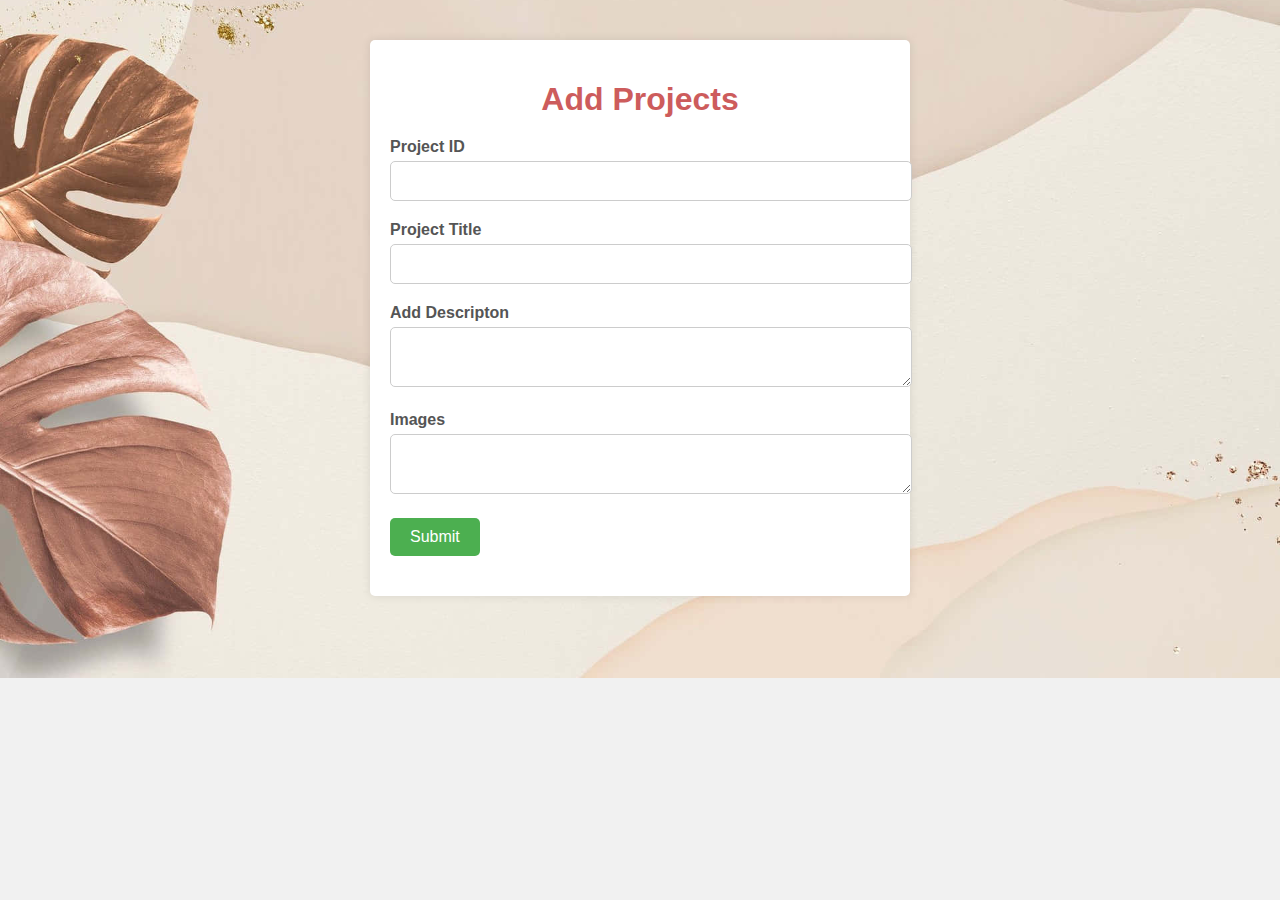
<file: form.html>
<!doctype html>
<html>
<head>
<meta charset="utf-8">
<title>Add!</title>
</head>
	<meta charset="UTF-8">
    <meta name="viewport" content="width=device-width, initial-scale=1.0">
    <title>Contact Form</title>
    <link rel="stylesheet" href="form css.css"> <!-- Add this line to link the CSS file -->

<body>
	
<html lang="en">

<body>
    <div class="container">
        <h1>Add Projects</h1>
        <form method="post" action="connect.php">
            <div class="form-group">
                <label for="name">Project ID</label>
                <input type="text" id="name" name="Project_ID" required>
            </div>

            <div class="form-group">
                <label for="message">Project Title</label>
                <input type="text" id="message" name="Project_Title" required>
            </div>

            <div class="form-group">
                <label for="message">Add Descripton</label>
                <textarea id="message" name="Add_Descripton" required></textarea>
            </div>
			<div class="form-group">
                <label for="message">Images</label>
                <textarea id="message" name="Images" required></textarea>
            </div>

            <div class="form-group">
                <input type="submit" value="Submit">
            </div>
        </form>
    </div>
</body>
</html>


</body>
</html>
</file>
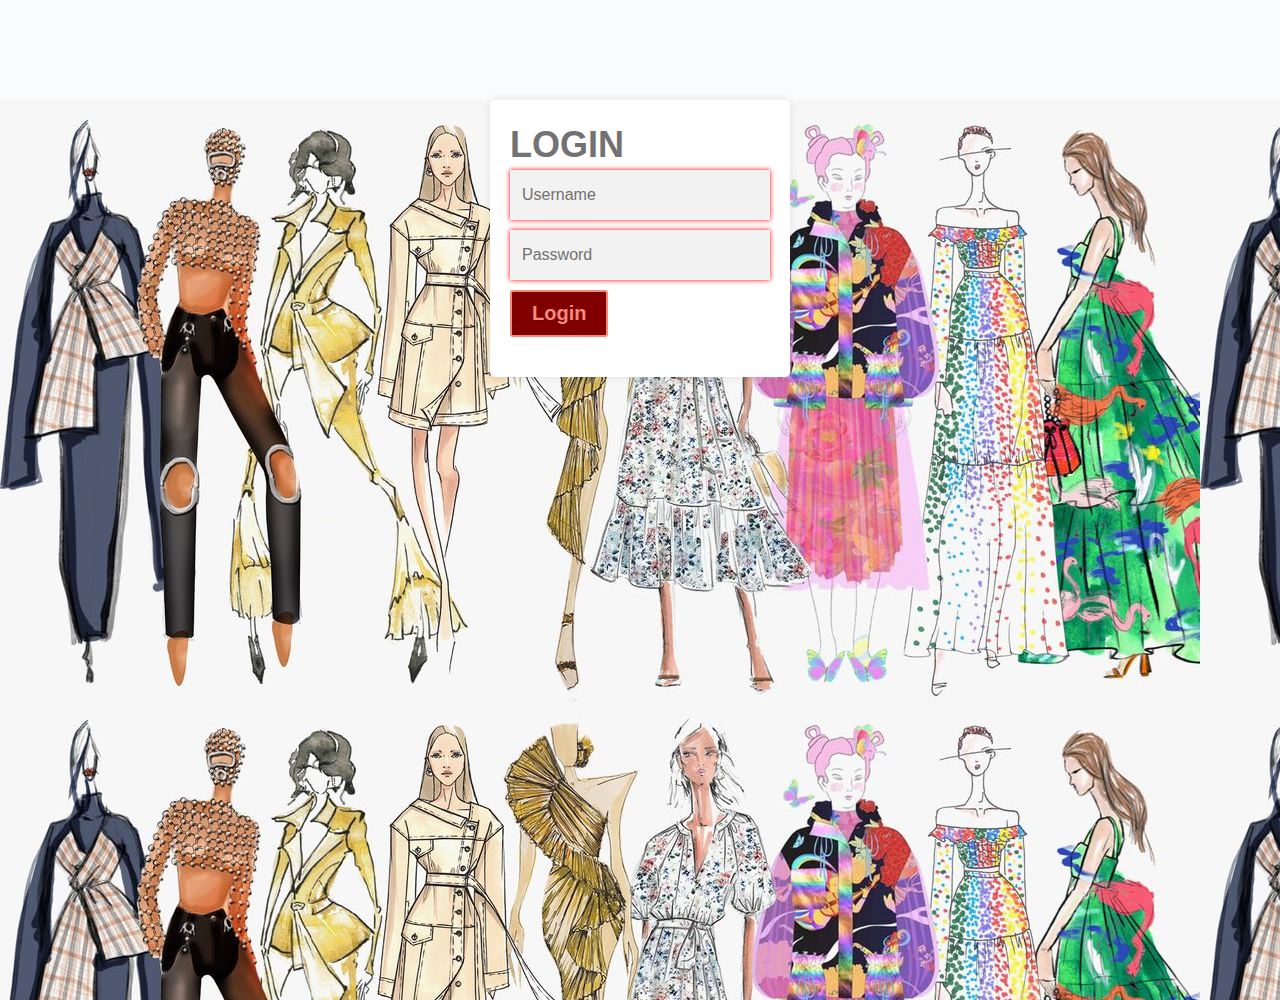
<file: Login form.html>
<!DOCTYPE html>
<html>
<head>
    <title>User Login</title>
    <link rel="stylesheet" type="text/css" href="style.css">
</head>
	<link rel="stylesheet" href="login css.css"> <!-- Add this line to link the CSS file -->
<body>
    <div class="login-container">
        <h2>Login</h2>
        <form action="login.php" method="POST">
            <input type="text" name="username" placeholder="Username" required>
            <input type="password" name="password" placeholder="Password" required>
            <button type="submit">Login</button>
        </form>
    </div>
</body>
</html>
</file>
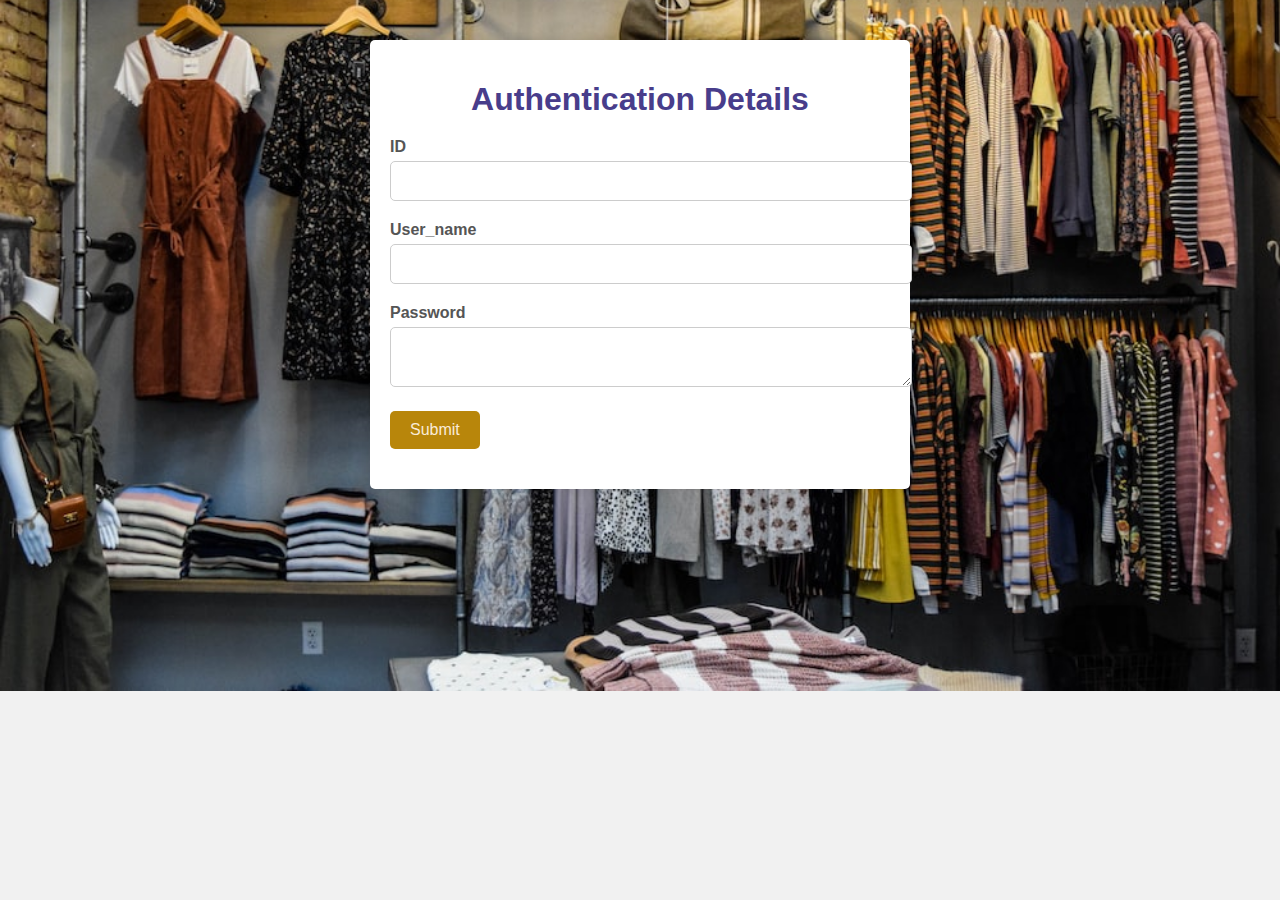
<file: User authentication form.html>
<!doctype html>
<html>
<head>
<meta charset="utf-8">
<title>User Authentication Form</title>
</head>
	
    <link rel="stylesheet" href="user authen css.css"> <!-- Add this line to link the CSS file -->

<body>
	
<html lang="en">

<body>
    <div class="container">
        <h1>Authentication Details</h1>
        <form method="post" action="user authen.php">
            <div class="form-group">
                <label for="name">ID</label>
                <input type="text" id="name" name="ID" required>
            </div>

            <div class="form-group">
                <label for="message">User_name</label>
                <input type="text" id="message" name="User_name" required>
            </div>

            <div class="form-group">
                <label for="message">Password</label>
                <textarea id="message" name="Password" required></textarea>
            </div>
			

            <div class="form-group">
                <input type="submit" value="Submit">
            </div>
        </form>
    </div>
</body>
</html>


</body>
</html>
</file>
<file: form css.css>
@charset "utf-8";
/* CSS Document */
body {
    font-family: Arial, sans-serif;
    background-color: #f1f1f1;
    margin: 0;
    padding: 0;
}
body {
    font-family: Arial, sans-serif;
    background-image: url("neutral-aesthetic-background-a81cybc6jaqmtctv.jpg"); 
    background-size: cover;
    background-repeat: no-repeat;
    background-position: center;
    margin: 0;
    padding: 0;
}

.container {
    max-width: 500px;
    margin: 40px auto;
    background-color: #fff;
    border-radius: 5px;
    padding: 20px;
    box-shadow: 0 0 10px rgba(0, 0, 0, 0.1);
}

h1 {
    text-align: center;
    color: indianred;
    margin-bottom: 20px;
}

.form-group {
    margin-bottom: 20px;
}

label {
    display: block;
    font-weight: bold;
    color: #555;
    margin-bottom: 5px;
}

input[type="text"],
input[type="email"],
textarea {
    width: 100%;
    padding: 10px;
    font-size: 16px;
    border: 1px solid #ccc;
    border-radius: 5px;
}

textarea {
    resize: vertical;
}

input[type="submit"] {
    background-color: #4CAF50;
    color: #fff;
    border: none;
    padding: 10px 20px;
    font-size: 16px;
    border-radius: 5px;
    cursor: pointer;
    transition: background-color 0.2s;
}

input[type="submit"]:hover {
    background-color: green;
}

@media screen and (max-width: 600px) {
    .container {
        max-width: 90%;
    }
}
</file>
<file: style.css>
@charset "UTF-8";
/*!

	
==========================================================================
*/
/* ==========================================================================
	Table of Contents
==========================================================================

	0. Resets
		0.1. Plugins
			0.1.1 Flexslider
		0.2 Tables
		0.3 Code etc.
		0.4 Forms
		0.5 Defaults
		0.6 Comments

	1.  Global Styles
	2.  Sharing & Pagination
	3.  Single, Home & Archive
	4.  Search / Archive / Author
	5.  404
	6.  Archive Layout
	7.  Contact
	8.  Back to top
	9.  Default Page
	10. Related
	11. Header & Footer Widget Areas
	12. Colors
	13. Shortcodes
	14. Media Queries

*/
/* ==========================================================================
    0 Resets & Box Sizing
  ========================================================================== */
html, body, div, span, object, iframe, h1, h2, h3, h4, h5, h6, p, blockquote, pre, abbr, address, cite, code, del, dfn, em, img, ins, kbd, q, samp, small, strong, sub, sup, var, b, i, dl, dt, dd, ol, ul, li, fieldset, form, label, legend, table, caption, tbody, tfoot, thead, tr, th, td, article, aside, canvas, details, figcaption, figure, footer, header, hgroup, menu, nav, section, summary, time, mark, audio, video {
  border: 0;
  font-size: 100%;
  font: inherit;
  vertical-align: baseline;
  margin: 0;
  padding: 0;
}

article, aside, details, figcaption, figure, footer, header, hgroup, menu, nav, section {
  display: block;
}

blockquote, q {
  quotes: none;
}

blockquote:before, blockquote:after, q:before, q:after {
  content: none;
}

ins {
  background-color: #ff9;
  color: #333;
  text-decoration: none;
}

mark {
  background-color: #ff9;
  color: #333;
  font-style: italic;
  font-weight: 700;
}

del {
  text-decoration: line-through;
}

abbr[title], dfn[title] {
  border-bottom: 1px dotted;
  cursor: help;
}

table {
  border-collapse: collapse;
  border-spacing: 0;
}

hr {
  display: block;
  height: 1px;
  border: 0;
  border-top: 1px solid #ccc;
  margin: 1em 0;
  padding: 0;
}

input, select {
  vertical-align: middle;
}

body {
  font: 13px/1.231 sans-serif;
}

select, input, textarea, button {
  font: 99% sans-serif;
}

pre, code, kbd, samp {
  font-family: monospace, sans-serif;
}

html {
  overflow-y: scroll;
}

a:hover, a:active {
  outline: none;
}

ul, ol {
  margin-left: 2em;
}

ol {
  list-style-type: decimal;
}

nav ul, nav li {
  list-style: none;
  list-style-image: none;
  margin: 0;
}

small {
  font-size: 85%;
}

strong, th {
  font-weight: 700;
}

td {
  vertical-align: top;
}

sub, sup {
  font-size: 75%;
  line-height: 0;
  position: relative;
}

sup {
  top: -.5em;
}

sub {
  bottom: -.25em;
}

pre {
  white-space: pre-wrap;
  word-wrap: break-word;
  padding: 1em;
}

textarea {
  overflow: auto;
}

.ie6 legend, .ie7 legend {
  margin-left: -7px;
}

input[type="checkbox"] {
  vertical-align: bottom;
}

.ie7 input[type="checkbox"] {
  vertical-align: baseline;
}

label, input[type="button"], input[type="submit"], input[type="image"], button {
  cursor: pointer;
}

button, input, select, textarea {
  margin: 0;
}

input:invalid, textarea:invalid {
  border-radius: 1px;
  -moz-box-shadow: 0 0 5px red;
  -webkit-box-shadow: 0 0 5px red;
  box-shadow: 0 0 5px red;
}

.no-boxshadow input:invalid, .no-boxshadow textarea:invalid {
  background-color: #f0dddd;
}

button {
  width: auto;
  overflow: visible;
}

.ie7 img {
  -ms-interpolation-mode: bicubic;
}

input[type="radio"], .ie6 input {
  vertical-align: text-bottom;
}

em, i {
  font-style: oblique;
}

img {
  max-width: 100%;
  height: auto;
}

* {
  -webkit-font-smoothing: aliased;
  -webkit-box-sizing: border-box;
  -moz-box-sizing: border-box;
  box-sizing: border-box;
}

/* ==========================================================================
		0.1 Plugins
	========================================================================== */
/* ==========================================================================
0.1.1 Flexslider
========================================================================== */
/*
* jQuery FlexSlider v2.2.0
* http://www.woothemes.com/flexslider/
*
* Copyright 2012 WooThemes
* Free to use under the GPLv2 license.
* http://www.gnu.org/licenses/gpl-2.0.html
*
* Contributing author: Tyler Smith (@mbmufffin)
*/
/* Browser Resets
*********************************/
.flex-container a:active,
.flexslider a:active,
.flex-container a:focus,
.flexslider a:focus {
  outline: none;
}

.slides,
.flex-control-nav,
.flex-direction-nav {
  margin: 0;
  padding: 0;
  list-style: none;
}

/* FlexSlider Necessary Styles
*********************************/
.flexslider {
  margin: 0;
  padding: 0;
}

.flexslider .slides > li {
  display: none;
  -webkit-backface-visibility: hidden;
}

/* Hide the slides before the JS is loaded. Avoids image jumping */
.flexslider .slides img {
  width: 100%;
  display: block;
}

.flex-pauseplay span {
  text-transform: capitalize;
}

/* Clearfix for the .slides element */
.slides:after {
  content: "\0020";
  display: block;
  clear: both;
  visibility: hidden;
  line-height: 0;
  height: 0;
}

html[xmlns] .slides {
  display: block;
}

* html .slides {
  height: 1%;
}

/* No JavaScript Fallback */
/* If you are not using another script, such as Modernizr, make sure you
* include js that eliminates this class on page load */
.no-js .slides > li:first-child {
  display: block;
}

/* FlexSlider MeanThemes Theme
*********************************/
.flexslider {
  margin: 0;
  position: relative;
  zoom: 1;
}

.flexslider > ul.slides, .flexslider ul.slides > li {
  padding: 0;
  margin: 0;
}

.flex-viewport {
  max-height: 2000px;
  -webkit-transition: all 1s ease;
  -moz-transition: all 1s ease;
  -o-transition: all 1s ease;
  transition: all 1s ease;
}

.loading .flex-viewport {
  max-height: 300px;
}

.flexslider .slides {
  zoom: 1;
}

.carousel li {
  margin-right: 5px;
}

/* Direction Nav */
.flex-direction-nav {
  *height: 0;
}

.flex-direction-nav a {
  text-decoration: none;
  display: block;
  width: 40px;
  height: 40px;
  margin: -20px 0 0;
  position: absolute;
  top: 50%;
  z-index: 10;
  overflow: hidden;
  opacity: 0;
  cursor: pointer;
  color: rgba(255, 255, 255, 0.8);
  -webkit-transition: all .3s ease;
  -moz-transition: all .3s ease;
  transition: all .3s ease;
}

.flex-direction-nav .flex-prev {
  left: 0;
}

.flex-direction-nav .flex-next {
  right: 0;
  text-align: right;
}

.flexslider:hover .flex-prev {
  opacity: 0.7;
  left: 20px;
}

.flexslider:hover .flex-next {
  opacity: 0.7;
  right: 20px;
}

.flexslider:hover .flex-next:hover, .flexslider:hover .flex-prev:hover {
  opacity: 1;
}

.flex-direction-nav .flex-disabled {
  opacity: 0 !important;
  filter: alpha(opacity=0);
  cursor: default;
}

.flex-direction-nav a:before {
  font-family: "FontAwesome";
  font-size: 40px;
  display: inline-block;
  content: '\f104';
}

.flex-direction-nav a.flex-next:before {
  content: '\f105';
}

/* Control Nav */
.flex-control-nav {
  position: absolute;
  right: 20px;
  bottom: 1em;
  z-index: 3;
}
.flex-control-nav li {
  display: inline-block;
}
.flex-control-nav li a {
  display: inline-block;
  width: 10px;
  height: 10px;
  margin: 0 4px;
  text-indent: -999em;
  border: 2px solid #fff;
  border-radius: 6px;
  cursor: pointer;
  opacity: .4;
  -webkit-transition: background .5s, opacity .5s;
  -moz-transition: background .5s, opacity .5s;
  transition: background .5s, opacity .5s;
}
.flex-control-nav li a:hover {
  opacity: 0.7;
}
.flex-control-nav li a.flex-active {
  background: #fff;
  background: rgba(255, 255, 255, 0.8);
  opacity: 1;
}

.flex-control-thumbs {
  margin: 5px 0 0;
  position: static;
  overflow: hidden;
}

.flex-control-thumbs li {
  width: 25%;
  float: left;
  margin: 0;
}

.flex-control-thumbs img {
  width: 100%;
  display: block;
  opacity: .7;
  cursor: pointer;
}

.flex-control-thumbs img:hover {
  opacity: 1;
}

.flex-control-thumbs .flex-active {
  opacity: 1;
  cursor: default;
}

@media screen and (max-width: 860px) {
  .flex-direction-nav .flex-prev {
    opacity: 1;
    left: 10px;
  }

  .flex-direction-nav .flex-next {
    opacity: 1;
    right: 10px;
  }
}
/* ==========================================================================
  Zilla Likes
  ========================================================================== */
article .zilla-likes {
  padding-top: 40px;
  padding-bottom: 20px;
  padding-left: 0;
  text-decoration: none;
  width: 100%;
  text-align: center;
  background: none;
  font-family: 'Helvetica', Arial, sans-serif;
  font-size: 20px;
}
article .zilla-likes .zilla-likes-count:before {
  content: '';
  width: 60px;
  height: 60px;
  display: block;
  background: url(assets/img/zillalikes-on.svg) center center no-repeat;
  background: url(assets/img/zillalikes-off.svg) center center no-repeat;
  margin: 0 auto -43px auto;
}
article .zilla-likes:hover, article .zilla-likes.active {
  background: none;
  padding-left: 0 !important;
}
article .zilla-likes:hover .zilla-likes-count:before, article .zilla-likes.active .zilla-likes-count:before {
  background: url(assets/img/zillalikes-on.svg) center center no-repeat;
}
article .zilla-likes:hover .zilla-likes-count:before {
  -webkit-animation: pulsate 1s ease-in-out;
  -webkit-animation-iteration-count: infinite;
}

@-webkit-keyframes pulsate {
  0% {
    -webkit-transform: scale(1, 1);
  }
  25% {
    -webkit-transform: scale(0.9, 0.9);
  }
  50% {
    -webkit-transform: scale(1, 1);
  }
  75% {
    -webkit-transform: scale(1.1, 1.1);
  }
  100% {
    -webkit-transform: scale(1, 1);
  }
}
.isotope-item {
  z-index: 2;
}

.isotope-hidden.isotope-item {
  pointer-events: none;
  z-index: 1;
}

.isotope, .isotope .isotope-item {
  -webkit-transition-duration: 0.8s;
  -moz-transition-duration: 0.8s;
  -ms-transition-duration: 0.8s;
  -o-transition-duration: 0.8s;
  transition-duration: 0.8s;
}

.isotope {
  -webkit-transition-property: height, width;
  -moz-transition-property: height, width;
  -ms-transition-property: height, width;
  -o-transition-property: height, width;
  transition-property: height, width;
}

.isotope .isotope-item {
  -webkit-transition-property: -webkit-transform, opacity;
  -moz-transition-property: -moz-transform, opacity;
  -ms-transition-property: -ms-transform, opacity;
  -o-transition-property: top, left, opacity;
  transition-property: transform, opacity;
}

/* ==========================================================================
		0.2 Tables
	========================================================================== */
table {
  max-width: 100%;
}

table, table td, table th {
  border: 1px solid #ccc;
  border-collapse: collapse;
}

table td, table th {
  padding: 10px;
}

table th {
  background: #f3f3f3;
  font-weight: 700;
}

table tr:nth-child(odd) td {
  background: #f9f9f9;
}

/* ==========================================================================
			0.3 Code etc.
	========================================================================== */
dl {
  margin: 1.6em 0;
}

dl dt {
  float: left;
  width: 180px;
  overflow: hidden;
  clear: left;
  text-align: right;
  text-overflow: ellipsis;
  white-space: nowrap;
  font-weight: bold;
  margin-bottom: 1em;
}

dl dd {
  margin-left: 200px;
  margin-bottom: 1em;
}

.gallery dl {
  margin: auto;
}
.gallery dl dt {
  float: none;
  width: auto;
  overflow: auto;
  clear: none;
  text-align: inherit;
  text-overflow: none;
  white-space: inherit;
  font-weight: inherit;
  margin-bottom: auto;
}
.gallery dl dd {
  margin-left: auto;
  margin-bottom: auto;
}

mark {
  background-color: #ffc336;
}

code, tt {
  padding: 0 4px;
  font-family: "Courier New", monospace, sans-serif;
  border: 1px solid #E3EDF3;
  background: #F7FAFB;
  border-radius: 2px;
  display: inline-block;
}

pre {
  margin: 0 0 20px 0;
  border: 1px solid #E3EDF3;
  width: 96%;
  padding: 20px;
  font-family: "Courier New", monospace, sans-serif;
  white-space: pre;
  overflow: auto;
  background: #F7FAFB;
  border-radius: 3px;
}

h2 + pre {
  margin-top: 20px;
}

pre code, tt {
  font-size: inherit;
  white-space: -moz-pre-wrap;
  white-space: pre-wrap;
  background: transparent;
  border: none;
  padding: 0;
}

kbd {
  display: inline-block;
  margin-bottom: 0.4em;
  padding: 1px 8px;
  border: #ccc 1px solid;
  color: #666;
  text-shadow: #fff 0 1px 0;
  font-size: 0.9em;
  font-weight: bold;
  background: #f4f4f4;
  border-radius: 4px;
  box-shadow: 0 1px 0 rgba(0, 0, 0, 0.2), 0 1px 0 0 #fff inset;
}

/* ==========================================================================
		0.Forms
	========================================================================== */
::-webkit-input-placeholder {
  color: #737171;
}

:-moz-placeholder {
  /* Firefox 18- */
  color: #737171;
}

::-moz-placeholder {
  /* Firefox 19+ */
  color: #737171;
}

:-ms-input-placeholder {
  color: #737171;
}

input[type="text"], input[type="url"], input[type="email"],
input[type="tel"], input[type="password"], textarea {
  background-color: rgba(0, 0, 0, 0.05);
  border: none;
  border-radius: 0;
  -webkit-appearance: none;
  outline: none;
  width: auto;
  padding: 1em 0.75em;
  font-size: 19px;
  font-size: 1.9rem;
  font-weight: 400;
  font-family: Helvetica, Arial, sans-serif;
  width: 100%;
  color: #737171;
  -o-transition: all 0.25s ease-in-out;
  -webkit-transition: all 0.25s ease-in-out;
  -moz-transition: all 0.25s ease-in-out;
  transition: all 0.25s ease-in-out;
}

input[type="submit"], button {
  -webkit-appearance: none;
  background-color: transparent;
  font-size: 20px;
  font-size: 2rem;
}

input[type="text"]:hover, input[type="url"]:hover, input[type="email"]:hover,
input[type="tel"]:hover, input[type="password"]:hover, textarea:hover {
  color: #737171;
  background-color: rgba(0, 0, 0, 0.09);
}

input[type="text"]:focus, input[type="url"]:focus, input[type="email"]:focus,
input[type="tel"]:focus, input[type="password"]:focus, textarea:focus {
  color: #737171;
  box-shadow: none;
  background-color: rgba(0, 0, 0, 0.11);
}

select {
  width: 100%;
}

input.searchsubmit,
input[type="submit"].searchsubmit {
  display: none;
}

/* ==========================================================================
    0.5 Defaults
  ========================================================================== */
.alignnone {
  margin: 5px 0 20px;
}

a img.alignnone {
  margin: 5px 20px 20px 0;
}

a img.aligncenter {
  display: block;
  margin-left: auto;
  margin-right: auto;
}

.aligncenter,
div.aligncenter,
.aligncenter {
  display: block;
  margin: 5px auto;
  clear: both;
}

.alignright,
a img.alignright {
  float: right;
  margin: 5px 0 20px 20px;
}

.alignleft,
a img.alignleft {
  float: left;
  margin: 5px 20px 20px 0;
}

.sticky {
  font-style: normal;
}

.gallery-caption {
  font-style: normal;
  font-size: 80%;
}

.bypostauthor .avatar {
  border-color: #ccc;
}

.post-image:hover, .flexslider:hover {
  position: relative;
}

/* Text meant only for screen readers. */
.screen-reader-text {
  border: 0;
  clip: rect(1px, 1px, 1px, 1px);
  clip-path: inset(50%);
  height: 1px;
  margin: -1px;
  overflow: hidden;
  padding: 0;
  position: absolute !important;
  width: 1px;
  word-wrap: normal !important;
  /* Many screen reader and browser combinations announce broken words as they would appear visually. */
}

.screen-reader-text:focus {
  background-color: #eee;
  clip: auto !important;
  clip-path: none;
  color: #444;
  display: block;
  font-size: 1em;
  height: auto;
  left: 5px;
  line-height: normal;
  padding: 15px 23px 14px;
  text-decoration: none;
  top: 5px;
  width: auto;
  z-index: 100000;
  /* Above WP toolbar. */
}

/* ==========================================================================
	0.6 Comments
==========================================================================
*/
h3#respond-title {
  margin-bottom: 0.35em;
}

.author-avatar img {
  width: 50px;
  height: 50px;
  -webkit-box-sizing: content-box;
  -moz-box-sizing: content-box;
  box-sizing: content-box;
  border-radius: 100px;
}

.author-avatar.avatar-small img {
  width: 25px;
  height: 25px;
}

.comments-wrapper {
  position: relative;
  z-index: 1;
  padding-top: 0;
  margin-top: 2em;
}

p.form-submit {
  margin-bottom: 0;
}

#comments {
  display: inline-block;
  width: 100%;
}
#comments h5#respond {
  margin-top: 30px;
}
#comments h5#respond span {
  color: #f08c79;
}
#comments .url, #comments .comment-date {
  text-decoration: none;
  margin-top: -0.75em;
  display: block;
}
#comments .url {
  font-size: 120%;
}
#comments .comment-date {
  margin-top: 0;
  margin-bottom: -1em;
  font-size: 80%;
}
#comments .commentlist, #comments .commentlist ul {
  list-style-type: none;
  padding: 0;
  margin: 0;
}
#comments .commentlist {
  padding-top: 0;
  padding-bottom: 1em;
  margin-bottom: 2em;
  border-bottom: 1px solid rgba(0, 0, 0, 0.05);
}
#comments .commentlist li {
  display: table;
  width: 100%;
  margin-top: 20px;
}
#comments .commentlist li .comment-date {
  border: none;
  padding: 8px 0 4px 0;
  display: block;
}
#comments .commentlist li .comment-reply-link {
  display: inline-block;
  margin-top: 0;
  font-size: 70%;
  padding: 0.35em 1.25em;
}
#comments .commentlist li .author-avatar, #comments .commentlist li .comment-body {
  display: table-cell;
  vertical-align: top;
}
#comments .commentlist li .author-avatar {
  width: 60px;
}
#comments .commentlist ul {
  padding: 20px 0 0 40px;
  position: relative;
  display: block;
}
#comments .commentlist ul li {
  padding: 20px 0;
  margin: 0 0 20px 0;
  border-top: 3px solid rgba(0, 0, 0, 0.05);
  display: table;
}
#comments .commentlist ul li .author-avatar, #comments .commentlist ul li .comment-body {
  display: table-cell;
}
#comments .commentlist ul li:first-child {
  border-top: none;
}
#comments .commentlist .commentlist li:first-child li,
#comments .commentlist .commentlist ul li {
  border-top: 1px solid rgba(0, 0, 0, 0.05);
}
#comments label, #comments label + .required {
  position: absolute;
  left: -9999em;
}

input#author, input#email, input#url {
  max-width: 500px;
}

textarea#comment {
  height: 250px;
}

button:hover, input[type="submit"]:hover {
  opacity: 0.8;
}

/* ==========================================================================
	1. Global
	========================================================================== */
html {
  -webkit-text-size-adjust: none;
  -webkit-font-smoothing: antialiased;
  text-rendering: optimizeLegibility;
  font-size: 62.5%;
  height: 100%;
}

body {
  margin: 0;
  padding: 0;
  height: 100%;
  color: #737171;
}

.widget input.searchsubmit {
  display: none;
}

a, .basic-item a h2, a h1, a h2 {
  text-decoration: none;
  -o-transition: all 0.25s ease-in-out;
  -webkit-transition: all 0.25s ease-in-out;
  -moz-transition: all 0.25s ease-in-out;
  transition: all 0.25s ease-in-out;
}

/* GPU Enhanced */
body.overlay-active header.header, body.overlay-active .wrap,
.pagination li a:before, .share-overlay, .post-image a, .post-image a:hover {
  -webkit-transform: translatez(0);
  -moz-transform: translatez(0);
  -ms-transform: translatez(0);
  -o-transform: translatez(0);
  transform: translatez(0);
}

.side {
  -webkit-transform: translate3d(0, 0, 0);
}

.blur-enabled #topsearch {
  background: rgba(255, 255, 255, 0.85);
}

.sidebar-off .wrap.full-wrap, .sidebar-off.sidebar-switch .wrap.full-wrap {
  max-width: 916px;
  padding: 0;
}
.sidebar-off .wrap.full-wrap .main-wrap, .sidebar-off.sidebar-switch .wrap.full-wrap .main-wrap {
  width: 100%;
  float: none;
}

#topsearch {
  display: none;
  -webkit-overflow-scrolling: touch;
  position: fixed;
  top: 0;
  left: 0;
  width: 100%;
  height: 100%;
  overflow: auto;
  background-color: #fff;
  background: rgba(255, 255, 255, 0.85);
  z-index: 99;
  padding: 1em;
  margin: 0;
  text-align: center;
  color: #737171;
}
#topsearch .table {
  display: table;
  width: 100%;
  height: 100%;
}
#topsearch .table .table-cell {
  width: 100%;
  display: table-cell;
  vertical-align: middle;
}
#topsearch .search-trigger {
  position: absolute;
  top: 20px;
  right: 20px;
  color: #737171;
  font-size: 20px;
  font-size: 2rem;
  padding: 10px;
}
#topsearch input.s {
  background-color: transparent;
  font-size: 30px;
  font-size: 3rem;
  border-bottom: 1px solid #f08c79;
  max-width: 800px;
}
#topsearch input.s::-webkit-input-placeholder {
  color: #737171;
}
#topsearch input.s:-moz-placeholder {
  color: #737171;
}
#topsearch input.s::-moz-placeholder {
  color: #737171;
}
#topsearch input.s:-ms-input-placeholder {
  color: #737171;
}

header.header {
  position: relative;
  display: block;
  width: 100%;
  box-shadow: 0 0 5px 0 rgba(0, 0, 0, 0.07);
  z-index: 6;
}
header.header i.fa {
  font-size: 17px;
  font-size: 1.7rem;
  display: inline-block;
  vertical-align: middle;
}
header.header:before {
  content: '';
  position: absolute;
  top: 0;
  left: 0;
  width: 100%;
  height: 100%;
}
header.header .header-wrap {
  position: relative;
  display: table;
  width: 100%;
  max-width: 1330px;
  padding: 1em;
  margin: 0 auto;
}
header.header a.search-trigger, header.header a.menu-trigger {
  display: table-cell;
  vertical-align: middle;
  width: 20px;
  padding: 5px 7px;
}
header.header a.search-trigger, header.header a.menu-trigger, header.header .logo {
  position: relative;
  z-index: 5;
}
header.header nav {
  text-align: right;
  position: absolute;
  left: -9999em;
  opacity: 0;
  -o-transition: opacity 0.25s ease-in-out;
  -webkit-transition: opacity 0.25s ease-in-out;
  -moz-transition: opacity 0.25s ease-in-out;
  transition: opacity 0.25s ease-in-out;
}
header.header nav ul li {
  display: inline;
  margin-left: 1em;
  position: relative;
}
header.header nav ul li ul {
  display: none;
}
header.header nav ul li:first-child {
  margin-left: 0;
}
header.header .logo, header.header .nav-trigger {
  display: table-cell;
  vertical-align: middle;
}
header.header .logo {
  width: 200px;
}
header.header .site-tagline {
  margin-top: 0.35em;
}

.js .blur-enabled.menu-active header.header nav#nav {
  background-color: rgba(255, 255, 255, 0.85);
}

body.menu-active .wrap, body.menu-active .hero, body.menu-active .home-sticky {
  -webkit-filter: blur(10px);
}
body.menu-active header.header {
  position: fixed;
  top: 0;
  left: 0;
  width: 100%;
  z-index: 5;
}
body.menu-active header.header nav#nav {
  -webkit-overflow-scrolling: touch;
  position: fixed;
  top: 0;
  left: 0;
  width: 100%;
  height: 100%;
  overflow: auto;
  background-color: #fff;
  background-color: rgba(255, 255, 255, 0.95);
  z-index: 5;
  padding: 3em 1em;
  margin: 0;
  text-align: center;
  color: #737171;
  display: block;
  opacity: 1;
  -o-transition: opacity 0.25s ease-in-out;
  -webkit-transition: opacity 0.25s ease-in-out;
  -moz-transition: opacity 0.25s ease-in-out;
  transition: opacity 0.25s ease-in-out;
  font-size: 190%;
}
body.menu-active header.header nav#nav ul li.menu-inline, body.menu-active header.header nav#nav ul li.menu-inline:hover, body.menu-active header.header nav#nav ul li ul li, body.menu-active header.header nav#nav ul li ul li:hover {
  display: inline-block;
}
body.menu-active header.header nav#nav ul li ul {
  padding-bottom: 1em;
}
body.menu-active header.header nav#nav ul li, body.menu-active header.header nav#nav ul li:hover {
  display: block;
  margin: 0;
}
body.menu-active header.header nav#nav ul li a, body.menu-active header.header nav#nav ul li:hover a {
  display: block;
  padding: 0.25em 1em;
}
body.menu-active header.header nav#nav ul ul {
  display: block;
  font-size: 80%;
  background-color: transparent;
}
body.menu-active header.header nav#nav ul ul li a:before {
  content: ' - ';
}
body.menu-active header.header nav#nav .table {
  display: table;
  width: 100%;
  height: 100%;
}
body.menu-active header.header nav#nav .table .table-cell {
  width: 100%;
  display: table-cell;
  vertical-align: middle;
}

body.sticky-menu .hero {
  padding-top: 4em;
}
body.sticky-menu.hero-off .home-sticky {
  margin-top: 4em;
}
body.sticky-menu header.header {
  position: fixed;
  top: 0;
  left: 0;
  width: 100%;
}
body.sticky-menu header.header:before {
  opacity: 0.8;
}
body.sticky-menu a.menu-trigger, body.sticky-menu a.search-trigger {
  z-index: 5;
}
body.sticky-menu .site-title {
  z-index: 5;
  position: relative;
}
body.sticky-menu .wrap.full-wrap {
  padding-top: 6.5em;
}

.wrap {
  padding-left: 1em;
  padding-right: 1em;
}

.inner {
  padding: 3em 2em;
}

footer.footer {
  padding: 4em 2em;
  display: table;
  width: 100%;
  text-align: center;
}

.width-cap {
  max-width: 820px;
  margin: 0 auto;
}

.side {
  -o-transition: all 0.25s ease-in-out;
  -webkit-transition: all 0.25s ease-in-out;
  -moz-transition: all 0.25s ease-in-out;
  transition: all 0.25s ease-in-out;
  padding: 2em 1em 1em 1em;
  position: relative;
  z-index: 1;
}
.side ul {
  list-style: none;
  padding: 0;
  margin: 0;
}
.side ul ul {
  padding-left: 1em;
  font-size: 95%;
}
.side ul li {
  margin-top: 0.5em;
}
.side ul li.first-child {
  margin-top: 0;
}
.side .widget {
  border-radius: 3px;
  padding: 1.5em 2em;
  margin-bottom: 2em;
}
.side .widget ul li {
  display: block;
}
.side .widget .socials {
  text-align: center;
}
.side .widget h4 {
  margin-bottom: 0.6em;
}

/* ==========================================================================
	2. Sharing & Pagination
	========================================================================== */
.sharer {
  text-align: center;
}
.sharer li {
  padding-top: 1em;
}
.sharer li span {
  display: none;
}
.sharer li .twitter {
  color: #55acee;
}
.sharer li .facebook {
  color: #3c599f;
}
.sharer li .pinterest {
  color: #cb2027;
}
.sharer li .googleplus {
  color: #c63d2d;
}

/* Layout Sharer differntly if JavaScript is enabled */
.js .share-overlay.show {
  display: table;
  opacity: 0;
}

body.overlay-active header.header, body.overlay-active .wrap, body.overlay-active .hero, body.overlay-active .home-sticky {
  -webkit-filter: blur(10px);
}

.js .blur-enabled .share-overlay {
  background-color: rgba(255, 255, 255, 0.85);
}

.js .share-overlay {
  -webkit-overflow-scrolling: touch;
  position: fixed;
  top: 0;
  left: 0;
  width: 100%;
  height: 100%;
  overflow: auto;
  background-color: #fff;
  background-color: rgba(255, 255, 255, 0.95);
  z-index: 99;
  padding: 1em;
  margin: 0;
  text-align: center;
  color: #737171;
  display: none;
}
.js .share-overlay .share-close {
  position: absolute;
  top: 20px;
  right: 20px;
  color: #737171;
  font-size: 20px;
  font-size: 2rem;
  padding: 10px;
}
.js .share-overlay .meta.sharer {
  padding: 0;
  margin: 0 auto;
  border: none;
  display: table;
  table-layout: fixed;
  width: 100%;
  max-width: 240px;
}
.js .share-overlay .meta.sharer:before {
  display: none;
}
.js .share-overlay .share-inner {
  display: table-cell;
  width: 100%;
  vertical-align: middle;
}
.js .share-overlay .share-inner h1 {
  margin-bottom: 0.5em;
}
.js .share-overlay li {
  display: table-cell;
}
.js .share-overlay li:before {
  content: '';
}
.js .share-overlay li a {
  color: #737171;
  font-size: 20px;
  font-size: 2rem;
  padding: 10px;
}

span.i {
  position: absolute;
  left: -9999em;
}

.next-last.square a {
  color: #fff;
  font-size: 40px;
  font-size: 4rem;
}
.next-last.square a:hover {
  color: #fff;
}

.full-width .square.older-posts, .full-width .square.newer-posts {
  width: 50%;
}

.single-post .pagination li {
  width: 33.33333%;
}

.pagination {
  text-align: center;
  margin-top: 2em;
  margin-bottom: 2em;
}
.pagination ul {
  display: table;
  width: 100%;
}
.pagination li {
  display: table-cell;
  width: 50%;
  text-align: center;
}
.pagination li.share-link a {
  background: #34495e;
}
.pagination li span.inactive, .pagination li .span.inactive:hover {
  position: relative;
  display: inline-block;
  line-height: 65px;
  width: 100%;
  height: 65px;
  background: #000;
  color: #fff;
  font-size: 18px;
  font-size: 1.8rem;
  opacity: 0.05;
}
.pagination li a {
  position: relative;
  display: inline-block;
  line-height: 65px;
  width: 100%;
  height: 65px;
  background: #f08c79;
  color: #fff;
  font-size: 18px;
  font-size: 1.8rem;
}
.pagination li a:before {
  position: absolute;
  top: 0;
  left: 0;
  width: 100%;
  height: 100%;
  content: '';
  background: #000;
  opacity: 0;
  z-index: 1;
  -o-transition: opacity 0.25s ease-in-out;
  -webkit-transition: opacity 0.25s ease-in-out;
  -moz-transition: opacity 0.25s ease-in-out;
  transition: opacity 0.25s ease-in-out;
}
.pagination li a .fa {
  z-index: 2;
  position: relative;
}
.pagination li a:hover {
  color: #fff;
  background: #000;
}
.pagination li a:hover:before {
  opacity: 0.2;
}

.page-pagination {
  padding: 0.5em;
  margin-bottom: 1em;
  font-size: 80%;
  border: 1px solid rgba(0, 0, 0, 0.15);
}

/* ==========================================================================
	3. Single, Home & Archive
	========================================================================== */
.js .hero {
  position: fixed;
  height: 100%;
  z-index: 4;
}

h2.home-sticky-title, h2.home-blog-title {
  margin-bottom: 1em;
  text-align: center;
}
h2.home-sticky-title:before, h2.home-blog-title:before {
  content: '— ';
  display: inline-block;
  padding-right: 0.4em;
}
h2.home-sticky-title:after, h2.home-blog-title:after {
  content: ' —';
  display: inline-block;
  padding-left: 0.2em;
}

h2.home-blog-title {
  margin-top: -1.25em;
  margin-bottom: 1.5em;
}

.home-sticky {
  padding: 2em 0;
  text-align: center;
  display: inline-block;
  width: 100%;
}
.home-sticky .home-sticky-post {
  max-width: 100%;
  display: block;
  float: left;
}

.hero {
  background-repeat: no-repeat;
  background-size: cover;
  background-position: center center;
  height: 450px;
  position: relative;
  display: table;
  width: 100%;
}
.hero .hero-inner {
  display: table-cell;
  width: 100%;
  vertical-align: middle;
}
.hero .hero-inner .inner {
  max-width: 1400px;
  display: block;
  margin: 0 auto;
}
.hero .hero-inner span.border {
  display: inline-block;
  width: auto;
  padding: 6px 0;
}
.hero .hero-inner span.border.border-top {
  border-top: 2px solid #fff;
}
.hero .hero-inner span.border.border-bottom {
  border-bottom: 2px solid #fff;
}
.hero .more-arrow {
    display: block;
    text-align: center;
    position: absolute;
    bottom: 2px;
    left: 0px;
    width: 100%;
    padding: 40px 2em;
}
.hero .more-arrow:hover {
  opacity: 0.7;
}
.hero .more-arrow .fa {
  color: #fff;
  font-size: 25px;
  font-size: 2.5rem;
}
.hero .more-arrow span {
  position: absolute;
  left: -9999em;
}

.wrap {
  padding-top: 2em;
}

.post {
  position: relative;
}
.post .featured {
  background: url(assets/img/featured.svg) 100% 100% no-repeat;
  background-size: 95% auto;
  position: absolute;
  bottom: 0;
  right: 0;
  width: 39px;
  height: 39px;
  border-radius: 4px;
}
.post h2.entry-title, .post h1 {
  text-align: center;
}

.page h1 {
  margin-bottom: 0.5em;
  text-align: left;
}

.page blockquote, .single blockquote {
  margin-top: 1em;
}

.main-archive .post {
  margin-bottom: 2em;
}
.main-archive .post.home-sticky-post {
  margin-bottom: 0;
}
.main-archive .post {
  position: relative;
}
.main-archive .post .content-aside {
  -o-transition: opacity 0.25s ease-in-out;
  -webkit-transition: opacity 0.25s ease-in-out;
  -moz-transition: opacity 0.25s ease-in-out;
  transition: opacity 0.25s ease-in-out;
}
.main-archive .post .content-aside:hover {
  opacity: 0.7;
}
.main-archive .post blockquote {
  margin-top: 1.5em;
}

.post-content {
  display: inline-block;
  width: 100%;
}

.post-image {
  display: block;
  position: relative;
  z-index: 3;
  background: #fff;
}
.post-image a:hover img {
  opacity: 0.85;
}
.post-image img {
  display: block;
  width: 100%;
}

.post-status {
  display: block;
  text-align: center;
  padding: 3em 0 0 0;
}
.post-status blockquote, .post-status iframe {
  margin: 0 auto !important;
  display: block;
}

.part-link {
  margin-top: 2em;
  margin-bottom: 2em;
}
.part-link .more-link {
  max-width: 12em;
}

.single .content-quote {
  margin-top: 1em;
}

.single .main {
  position: relative;
}
.single .main .jp-interface {
  z-index: 1;
}

.meta.bottom, .meta.sharer {
  width: 100%;
  border-bottom: none;
  padding: 0.75em 0 1.75em 0;
}

.meta {
  list-style: none;
  display: table;
  margin: 0 auto 0 auto;
}
.meta.bottom {
  margin-bottom: 0;
  padding-bottom: 0;
  text-align: center;
}
.meta li {
  display: inline-block;
  vertical-align: middle;
  margin-left: 0.25em;
}
.meta li:first-child {
  margin-left: 0;
}
.meta li:before {
  content: " • ";
  color: #f08c79;
}
.meta li:first-child:before {
  content: " ";
}

.more-link {
  border: 2px solid #f08c79 !important;
  padding: 0.35em 0.75em 0.4em 0.75em;
  line-height: 1.3;
  display: block;
  vertical-align: middle;
  border-radius: 10em;
  max-width: 6em;
  text-align: center;
  margin: 2em auto 0 auto;
}
.more-link:hover {
  border: 2px solid #34495e !important;
}

p + .more-link {
  margin-top: 0;
}

.author-wrap {
  padding: 3.5em 2em 3.5em 2em;
}

.author-wrap, .author-enhanced {
  display: table;
  width: 100%;
  text-align: center;
  margin: 2em 0;
}
.author-wrap h6, .author-enhanced h6 {
  margin-bottom: -0.5em;
}
.author-wrap a:hover, .author-enhanced a:hover {
  opacity: 0.7;
}
.author-wrap .author-avatar img, .author-enhanced .author-avatar img {
  width: 95px;
  height: 95px;
  margin-bottom: 10px;
  border: none;
}
.author-wrap .author-socials, .author-enhanced .author-socials {
  padding: 10px 7px;
  opacity: 0.3;
}
.author-wrap .author-socials span, .author-enhanced .author-socials span {
  position: absolute;
  left: -9999em;
}

/* ==========================================================================
	4. Search / Archive / Author
	========================================================================== */
h1.searching {
  text-align: center;
}

h1.searching + p {
  text-align: center;
  opacity: 0.5;
}

h1.searching + p:last-of-type {
  margin-bottom: 0;
}

.post.result {
  margin-top: 0;
}

.post.post-result a:hover {
  opacity: 0.7;
}

.author-wrap .author-avatar img, .author-enhanced .author-avatar img {
  box-shadow: 0 0 6px rgba(0, 0, 0, 0.2);
}

.author-enhanced {
  text-align: center;
}
.author-enhanced h1.searching + p:last-of-type {
  margin-bottom: 1em;
}
.author-enhanced .author-socials {
  color: #34495e;
  opacity: 0.3;
}

/* ==========================================================================
	5. 404
	========================================================================== */
.error404 article {
  text-align: center;
}

/* ==========================================================================
	6. Archive Layout
	========================================================================== */
.archive-layout {
  display: table;
  width: 100%;
  padding-bottom: 2em;
}

/* ==========================================================================
	7. Contact
	========================================================================== */
#map {
  display: table;
  width: 100%;
  height: 200px;
}
#map img {
  max-width: inherit;
}

/* ==========================================================================
	8. Back to top
	========================================================================== */
#btt {
  padding-top: 1em;
  display: block;
}

/* ==========================================================================
	 9. Default Page
	========================================================================== */
.single-post .post .inner ul, .page .post .inner ul {
  padding-top: 0.25em;
  padding-bottom: 0.25em;
}
.single-post .post .inner ul.meta, .page .post .inner ul.meta {
  padding-top: 0;
  padding-bottom: 0;
}
.single-post .post .inner ul.meta li, .page .post .inner ul.meta li {
  margin: 0 0.15em;
}
.single-post .post .inner ul li, .page .post .inner ul li {
  margin: 0.25em 0;
}

/* ==========================================================================
	10. Related
========================================================================== */
.related-posts {
  margin: 2em 0 0 0;
  padding: 2em;
}
.related-posts .posts {
  width: 100%;
}
.related-posts h5 {
  text-align: center;
  margin-bottom: 1em;
}
.related-posts h5:before {
  content: '— ';
  display: inline-block;
  padding-right: 0.4em;
}
.related-posts h5:after {
  content: ' —';
  display: inline-block;
  padding-left: 0.2em;
}
.related-posts h6 {
  text-align: center;
}
.related-posts .post {
  padding: 0;
  margin: 0;
  background: transparent;
}
.related-posts .inner {
  padding: 2em 1em;
}

/* ==========================================================================
	11. Header & Footer Widget Areas
========================================================================== */
.header-widgets, .footer-widgets {
  padding: 3em 0 0 0;
  display: table;
  width: 100%;
  text-align: center;
}

.footer-widgets {
  margin-top: 5em;
  padding: 2em 0 5em 0;
}

.widget {
  border-radius: 3px;
  padding: 1em;
}
.widget ul {
  padding: 0;
  margin: 0;
  list-style: none;
}
.widget ul li {
  padding: 0.25em 0;
}
.widget .socials {
  text-align: left;
}
.widget h4 {
  margin-bottom: 0.6em;
  text-align: center;
}
.widget h4:before {
  content: '— ';
  display: inline-block;
  padding-right: 0.2em;
}
.widget h4:after {
  content: ' —';
  display: inline-block;
  padding-left: 0.2em;
}

.mt-about-you-widget {
  margin-top: 65px;
  text-align: center;
}
.mt-about-you-widget img.mt-about-avatar {
  border-radius: 500px;
  width: 125px;
  height: 125px;
  margin: -85px auto 20px auto;
  display: block;
}

/* ==========================================================================
	13. Typography
==========================================================================
*/
body, input[type="text"], input[type="email"], input[type="tel"],
input[type="url"], input[type="password"], textarea,
input[type="submit"] {
  font-family: 'Roboto Slab', Georgia, serif;
}

.site-title,
h1, h2, h3,
h4, h5, h6,
.meta,
.more-link,
.share-overlay,
.content-aside,
blockquote,
.btn,
button,
.filter,
input[type="text"], input[type="url"], input[type="email"],
input[type="tel"], input[type="password"], textarea,
.post-meta,
.btn, button, .button, input[type="submit"],
#edd_checkout_cart_wrap,
#edd_checkout_form_wrap,
header.header nav, .hero, #comments .url,
.form-submit input[type="submit"] {
  font-family: 'Amatic SC', 'Heveltica Neue', Arial, sans-serif;
}

/* Font Sizes */
.site-tagline {
  font-size: 95%;
}

.post-content blockquote {
  padding-left: 1em;
}

blockquote, .content-aside {
  font-size: 210%;
}

.wrap {
  font-size: 16px;
  font-size: 1.6rem;
}

.site-title {
  font-size: 28px;
  font-size: 2.8rem;
}

.more-link, header nav {
  font-size: 24px;
  font-size: 2.4rem;
}

.meta {
  font-size: 22px;
  font-size: 2.2rem;
}

h1.large {
  font-size: 168px;
  font-size: 16.8rem;
}

h1 {
  font-size: 48px;
  font-size: 4.8rem;
}

.main-archive h2, h3#respond-title {
  font-size: 48px;
  font-size: 4.8rem;
}

h2, h2.home-blog-title {
  font-size: 36px;
  font-size: 3.6rem;
}

h3 {
  font-size: 34px;
  font-size: 3.4rem;
}

h4 {
  font-size: 32px;
  font-size: 3.2rem;
}

h5, #comments .url {
  font-size: 30px;
  font-size: 3rem;
}

h6 {
  font-size: 28px;
  font-size: 2.8rem;
}

.widget h4 {
  font-size: 26px;
  font-size: 2.6rem;
}

.widget ul {
  opacity: 0.65;
}

footer.footer, .widget {
  font-size: 14px;
  font-size: 1.4rem;
}

.hero {
  line-height: 0.7;
}
.hero h1 {
  font-size: 100px;
  font-size: 10rem;
  line-height: 0.8;
  margin: 0;
}
.hero .hero-line-one {
  font-size: 52px;
  font-size: 5.2rem;
}
.hero .hero-line-two {
  font-size: 65px;
  font-size: 6.5rem;
}

/* Font Weights */
.site-title,
h1, h2, h3,
h4, h5, h6,
.meta,
.more-link,
.share-overlay,
.content-aside,
blockquote,
.btn,
button,
.filter,
.post-meta,
.btn, button, .button, input[type="submit"],
header.header nav, .hero, #comments .url,
.form-submit input[type="submit"],
.widget h4 {
  font-weight: 700;
}

.hero * {
  font-weight: 400;
}

.widget h4 {
  font-weight: 600;
}

blockquote {
  margin-bottom: 1em;
}
blockquote cite {
  font-size: 80%;
  padding-top: 1em;
  display: block;
}
blockquote cite:before {
  content: ' — ';
}
blockquote p {
  margin: 0;
}

/* Line Heights and Spacing */
p {
  margin: 1em 0 1.5em 0;
}

.widget p {
  margin: 0.5em 0;
}

.team-icons p {
  margin: 0;
}

.square.format-chat p {
  margin: 1em 0;
}

h1 + h2.sub-title {
  margin-top: 24px;
}

body {
  line-height: 1.6;
}

.site-title,
h1,
.main-archive h2,
.basic-item h2 {
  line-height: 1.1;
}

h2, h3,
h4, h5, h6 {
  line-height: 1.4;
}

/* Setup */
html {
  font-size: 52.5%;
  -webkit-font-smoothing: antialiased;
  text-rendering: optimizeLegibility;
}

@media screen and (min-width: 40em) {
  /* 640px */
  html {
    font-size: 55.5%;
  }

  h1.large {
    font-size: 178px;
    font-size: 17.8rem;
  }
}
@media screen and (min-width: 57.5em) {
  /* 920px */
  html {
    font-size: 62.5%;
  }

  h1.large {
    font-size: 208px;
    font-size: 20.8rem;
  }
}
/* ==========================================================================
  12. Colors
==========================================================================


/* Background Colours */
body, html {
  background-color: #fafbfc;
}

.side .widget, .post, header.header:before, header.header ul ul:before, .comments-wrapper, .author-wrap, .related-posts, .footer-widgets, .home-sticky {
  background: #fff;
}

.hero {
  background-color: #f08c79;
}

button:hover, input[type="submit"]:hover {
  border-color: #34495e;
}

button:hover, input[type="submit"]:hover {
  opacity: 1;
}

.pagination li a {
  background-color: #f08c79;
}

.pagination li a:hover {
  background-color: #34495e;
}

/* Font Colours */
body,
.main-archive .post.result, .main-archive .post.result a, .main-archive .post.result a:hover,
.author-wrap a.author-socials {
  color: #737171;
}

.side .current-menu-item a {
  font-weight: 700;
}

a,
header.header nav ul > li.current_page_item > a,
header.header nav ul > li.current-menu-item > a,
header.header nav ul > li.current_page_ancestor > a,
header.header nav ul > li.current-post-ancestor > a,
header.header nav ul > li.current-page-ancestor > a,
.meta a:hover,
.single-post .content a, header.header nav a:hover,
.widget a:hover, .side a:hover, .main-archive h2 a:hover, .related h6 a:hover, .home-sticky-post h3 a:hover {
  color: #f08c79;
}

body, blockquote {
  border-color: #f08c79;
}

a:hover h1.entry-title {
  color: #f08c79;
}

a:hover, a:hover, .meta a,
.widget a, .side a, header.header nav a, footer.footer a:hover, .main-archive h2 a, .related h6 a, .home-sticky-post h3 a {
  color: #34495e;
}

.site-title a, .site-tagline, footer.footer, footer.footer a {
  color: #737171;
}

.hero {
  color: #fff;
}

/* Borders */
.single-post .post-content a {
  border-bottom: 1px solid #f08c79;
}

.post .post-content a {
  border-bottom: 1px solid #f08c79;
}

.post-content blockquote {
  border-left: 1px solid #f08c79;
}

.single-post .content a {
  border-color: #f08c79;
}

.single-post .post-content a:hover,
.single-post .post-content a:hover,
.single-post .meta.bottom a:hover,
.single .meta.bottom a:hover,
.single .post-content a:hover {
  border-color: #34495e;
  color: #34495e;
}

.post .post-content a:hover {
  border-bottom: 1px solid #34495e;
}

/* ==========================================================================
    13. Shortcodes
  ========================================================================== */
.one_half, .one_third, .two_third, .one_fourth, .three_fourth, .one_fifth, .two_fifth, .three_fifth, .four_fifth, .one_sixth, .five_sixth {
  width: 100%;
}

.one_third + .one_third {
  margin-top: 40px;
}

.last {
  margin-right: 0 !important;
  clear: right;
}

.clearboth {
  clear: both;
  display: inline-block;
  font-size: 0;
  height: 0;
  line-height: 0;
  width: 100%;
}

.clear {
  clear: both;
  display: block;
  width: 100%;
  float: left;
}

@media screen and (min-width: 43.75em) {
  /* 700px */
  .one_half,
  .one_third,
  .two_third,
  .three_fourth,
  .one_fourth,
  .one_fifth,
  .two_fifth,
  .three_fifth,
  .four_fifth,
  .one_sixth,
  .five_sixth {
    position: relative;
    margin-right: 4%;
    float: left;
  }

  .one_half {
    width: 48%;
  }

  .one_third {
    width: 30.66%;
  }

  .one_third + .one_third {
    margin-top: 0;
  }

  .two_third {
    width: 65.33%;
  }

  .one_fourth {
    width: 22%;
  }

  .three_fourth {
    width: 74%;
  }

  .one_fifth {
    width: 16.8%;
  }

  .two_fifth {
    width: 37.6%;
  }

  .three_fifth {
    width: 58.4%;
  }

  .four_fifth {
    width: 67.2%;
  }

  .five_sixth {
    width: 82.67%;
  }
}
@media screen and (min-width: 75em) {
  /* 1200px */
  .one_sixth {
    width: 13.33%;
  }
}
.quotemark {
  text-align: center;
  font-weight: 700;
  font-size: 150%;
  margin-top: 30px;
  padding: 60px 10px 20px 10px;
  line-height: 1.2;
  position: relative;
  color: #34495e;
}

.quote-source {
  margin-top: 2em;
  font-size: 65%;
  text-align: right;
  position: relative;
}
.quote-source:before {
  content: '—';
}

.quote-rating-1, .quote-rating-2, .quote-rating-3, .quote-rating-4, .quote-rating-5 {
  position: absolute !important;
  top: 0;
  left: 0;
  width: 100%;
  margin-top: 0;
  height: 30px;
  background: url(images/icons/stars.png) 50% 10px no-repeat;
}

.quote-rating-4 {
  background-position: 50% -30px;
}

.quote-rating-3 {
  background-position: 50% -70px;
}

.quote-rating-2 {
  background-position: 50% -110px;
}

.quote-rating-1 {
  background-position: 50% -150px;
}

.quotemark.white .quote-rating-1, .quotemark.white .quote-rating-2, .quotemark.white .quote-rating-3, .quotemark.white .quote-rating-4, .quotemark.white .quote-rating-5 {
  background-image: url(images/icons/stars-white.png);
}

img.rounded {
  border-radius: 50%;
}

.status,
.comment-body em,
.edd_error {
  display: inline-block;
  clear: both;
  width: 100%;
  padding: 10px;
  margin: 0.5em 0 1em 0;
}

.status.oops,
.edd_error {
  background: #f9e1e1;
  border: 2px solid #eec4c4;
}

.status.less-oops,
.comment-body em {
  background: #fde8d9;
  border: 2px solid #e1c5af;
}

.status.ok {
  background: #d2ebd1;
  border: 2px solid #bad2ba;
}

.status p {
  margin: 0.5em 0;
}

a.btn,
a.button,
a.button:visited,
button,
input[type="submit"],
.comment-reply-link,
.edd-add-to-cart.button, .edd-add-to-cart.white.button,
.edd_go_to_checkout.button, .edd_go_to_checkout.button.white,
.edd-submit.button, .edd-submit.button.white {
  color: #f08c79 !important;
  padding: 1em 2.5em;
  text-shadow: none;
  display: inline-block;
  text-decoration: none;
  margin-bottom: 1em;
  font-weight: 700;
  text-decoration: none !important;
  border: 2px solid #f08c79 !important;
  border-radius: 50px;
  background-color: transparent;
  font-size: 20px;
  font-size: 2rem;
}

a.button.square {
  border-radius: 2px;
}

a.button.large,
a.btn.large {
  padding: 20px 70px;
}

a.button:hover,
a.btn:hover,
.comment-reply-link:hover,
.edd-add-to-cart.button:hover, .edd-add-to-cart.button.white:hover,
.edd_go_to_checkout.button:hover, .edd_go_to_checkout.button.white:hover,
.edd-submit.button:hover, .edd-submit.button.white:hover {
  border-color: #34495e !important;
  text-decoration: none;
  color: #34495e !important;
}

button:hover,
input[type="submit"]:hover {
  text-decoration: none;
  border-color: #34495e !important;
  color: #34495e !important;
  background-color: transparent !important;
}

a.button:active {
  position: relative;
  top: 1px;
}

a.button.grey {
  border-color: #757c7e !important;
  color: #757c7e !important;
}

a.button.grey:hover {
  border-color: #3e4345 !important;
  color: #3e4345 !important;
}

a.button.white {
  border-color: #fff !important;
  color: #333 !important;
}

a.button.white:hover {
  border-color: #efefef !important;
  color: #333 !important;
}

a.button.black {
  border-color: #333 !important;
  color: #333 !important;
}

a.button.black:hover {
  border-color: #000 !important;
  color: #000 !important;
}

a.button.green {
  border-color: #b3ce7e !important;
  color: #b3ce7e !important;
}

a.button.green:hover {
  border-color: #7e9b47 !important;
  color: #7e9b47 !important;
}

a.button.light-blue {
  border-color: #8aabb5 !important;
  color: #8aabb5 !important;
}

a.button.light-blue:hover {
  border-color: #4b7784 !important;
  color: #4b7784 !important;
}

a.button.blue {
  border-color: #3da1e3 !important;
  color: #3da1e3 !important;
}

a.button.blue:hover {
  border-color: #266476 !important;
  color: #266476 !important;
}

a.button.red {
  border-color: #f77564 !important;
  color: #f77564 !important;
}

a.button.red:hover {
  border-color: #b75548 !important;
  color: #b75548 !important;
}

a.button.orange {
  border-color: #f7a664 !important;
  color: #f7a664 !important;
}

a.button.orange:hover {
  border-color: #cf6916 !important;
  color: #cf6916 !important;
}

a.button.purple {
  border-color: #a18bcf !important;
  color: #a18bcf !important;
}

a.button.purple:hover {
  border-color: #6547a4 !important;
  color: #6547a4 !important;
}

a.button.pink {
  border-color: #e38f8f !important;
  color: #e38f8f !important;
}

a.button.pink:hover {
  border-color: #c76d6d !important;
  color: #c76d6d !important;
}

.mt-tabs .ui-tabs-hide {
  position: absolute;
  left: -99999em;
}

.mt-tabs {
  background: none;
  margin: 0 0 2em 0;
}

.mt-tabs ul.nav {
  list-style: none !important;
  margin: 0 !important;
  padding: 0 !important;
  background: none;
  border: 0;
  float: none;
}

.mt-tabs ul.nav li {
  float: left;
  position: relative;
  margin: 0 2px -1px 0 !important;
  z-index: 10;
  list-style: none !important;
}

.mt-tabs ul.nav li a {
  border: 1px solid #dfdfdf !important;
  border-bottom: none !important;
  display: block;
  overflow: hidden;
  padding: 5px 10px 2px 10px;
  height: 37px;
  background: #fcfcfc;
  margin: 0 !important;
  text-decoration: none;
  color: #373737 !important;
  border-radius: 3px 3px 0 0;
}

.mt-tabs ul.nav li a:hover {
  background: #fff !important;
  margin: 0 !important;
}

.mt-tabs ul.nav li.tab-active a {
  min-height: 36px;
  background: #fff;
}

.mt-tabs .tab {
  background: #fff;
  padding: 10px;
  border: 1px solid #dfdfdf;
}

.toggle {
  margin: 0 0 2em 0;
}

.toggle .toggle-title {
  display: block;
  padding: 10px 10px 10px 30px;
  background: #fcfcfc;
  border: 1px solid #c5c5c5;
  cursor: pointer;
  outline: none;
  position: relative;
}

.toggle .toggle-title:hover {
  border: 1px solid #c5c5c5;
}

.toggle-inner {
  padding: 10px;
  background: #fff;
  border: 1px solid #c5c5c5;
  border-top: none;
}

.toggle .toggle-title:before {
  content: '';
  background: url(images/icons/toggle-open.png) no-repeat;
  width: 12px;
  height: 12px;
  position: absolute;
  top: 50%;
  left: 10px;
  margin: -6px 0 0 0;
}

.toggle .toggle-title.active:before {
  background: url(images/icons/toggle-close.png) no-repeat;
}

.clearfix:before,
.clearfix:after {
  content: "";
  display: table;
}

.clearfix:after {
  clear: both;
}

.clearfix {
  zoom: 1;
}

.bullets ul li, .bullets ol li {
  list-style-type: none;
  background: url(images/icons/tick-green.png) 0 0.5em no-repeat;
  margin-left: -1em;
  padding: 0.25em 0 0.25em 1.5em;
  margin-bottom: 0;
}

.bullets.green li {
  background-image: url(images/icons/tick-green.png);
}

.bullets.red li {
  background-image: url(images/icons/tick-red.png);
}

.bullets.black li {
  background-image: url(images/icons/tick-black.png);
}

.bullets.light-blue li {
  background-image: url(images/icons/tick-light-blue.png);
}

.bullets.blue li {
  background-image: url(images/icons/tick-blue.png);
}

.bullets.grey li {
  background-image: url(images/icons/tick-grey.png);
}

.bullets.orange li {
  background-image: url(images/icons/tick-orange.png);
}

.bullets.pink li {
  background-image: url(images/icons/tick-pink.png);
}

.bullets.purple li {
  background-image: url(images/icons/tick-purple.png);
}

.socials {
  text-align: center;
}

a.social {
  display: inline-block;
  position: relative;
  width: 22px;
  height: 22px;
  margin-left: 5px;
  margin-bottom: 5px;
  -o-transition: opacity 0.5s ease-in;
  -webkit-transition: opacity 0.5s ease-in;
  -moz-transition: opacity 0.5s ease-in;
  transition: opacity 0.5s ease-in;
  opacity: 0.2;
  filter: alpha(opacity=20);
  text-indent: -9999em;
  color: rgba(0, 0, 0, 0) !important;
  font-size: 1px;
  line-height: 22px;
  border: none !important;
}

a.social:hover {
  -o-transition: opacity 0.25s ease-in;
  -webkit-transition: opacity 0.25s ease-in;
  -moz-transition: opacity 0.25s ease-in;
  transition: opacity 0.25s ease-in;
  opacity: 0.9;
  filter: alpha(opacity=90);
}

a.social:first-of-type {
  margin-left: 0;
}

a.social.first {
  margin-left: 0;
}

a.social.twitter {
  background: url(images/icons/social-twitter-black.png) 0 0 no-repeat;
}

a.social.facebook {
  background: url(images/icons/social-facebook-black.png) 0 0 no-repeat;
}

a.social.linkedin {
  background: url(images/icons/social-linkedin-black.png) 0 0 no-repeat;
}

a.social.googleplus {
  background: url(images/icons/social-googleplus-black.png) 0 0 no-repeat;
}

a.social.vimeo {
  background: url(images/icons/social-vimeo-black.png) 0 0 no-repeat;
}

a.social.youtube {
  background: url(images/icons/social-youtube-black.png) 0 0 no-repeat;
}

a.social.zerply {
  background: url(images/icons/social-zerply-black.png) 0 0 no-repeat;
}

a.social.pinterest {
  background: url(images/icons/social-pinterest-black.png) 0 0 no-repeat;
}

a.social.dribbble {
  background: url(images/icons/social-dribbble-black.png) 0 0 no-repeat;
}

a.social.github {
  background: url(images/icons/social-github-black.png) 0 0 no-repeat;
}

a.social.instagram {
  background: url(images/icons/social-instagram-black.png) 0 0 no-repeat;
}

a.social.flickr {
  background: url(images/icons/social-flickr-black.png) 0 0 no-repeat;
}

a.social.rss {
  background: url(images/icons/social-rss-black.png) 0 0 no-repeat;
}

a.social.adn {
  background: url(images/icons/social-adn-black.png) 0 0 no-repeat;
}

a.social.behance {
  background: url(images/icons/social-behance-black.png) 0 0 no-repeat;
}

a.social.tumblr {
  background: url(images/icons/social-tumblr-black.png) 0 0 no-repeat;
}

a.social.lastfm {
  background: url(images/icons/social-lastfm-black.png) 0 0 no-repeat;
}

a.social.xing {
  background: url(images/icons/social-xing-black.png) 0 0 no-repeat;
}

a.social.foursquare {
  background: url(images/icons/social-foursquare-black.png) 0 0 no-repeat;
}

a.social.mixcloud {
  background: url(images/icons/social-mixcloud-black.png) 0 0 no-repeat;
}

a.social.soundcloud {
  background: url(images/icons/social-soundcloud-black.png) 0 0 no-repeat;
}

a.social.spotify {
  background: url(images/icons/social-spotify-black.png) 0 0 no-repeat;
}

header.header.socials-active.background--dark .socials, header.header.socials-active.background--complex .socials {
  opacity: 1;
}

header.header.background--dark a.social, header.header.background--complex a.social {
  opacity: 0.5;
}

header.header.background--dark a.social:hover, header.header.background--complex a.social:hover {
  opacity: 0.8;
}

a.social.white.twitter, header.header.background--dark a.social.twitter, header.header.background--complex a.social.twitter {
  background: url(images/icons/social-twitter-white.png) 0 0 no-repeat;
}

a.social.white.facebook, header.header.background--dark a.social.facebook, header.header.background--complex a.social.facebook {
  background: url(images/icons/social-facebook-white.png) 0 0 no-repeat;
}

a.social.white.linkedin, header.header.background--dark a.social.linkedin, header.header.background--complex a.social.linkedin {
  background: url(images/icons/social-linkedin-white.png) 0 0 no-repeat;
}

a.social.white.googleplus, header.header.background--dark a.social.googleplus, header.header.background--complex a.social.googleplus {
  background: url(images/icons/social-googleplus-white.png) 0 0 no-repeat;
}

a.social.white.vimeo, header.header.background--dark a.social.vimeo, header.header.background--complex a.social.vimeo {
  background: url(images/icons/social-vimeo-white.png) 0 0 no-repeat;
}

a.social.white.youtube, header.header.background--dark a.social.youtube, header.header.background--complex a.social.youtube {
  background: url(images/icons/social-youtube-white.png) 0 0 no-repeat;
}

a.social.white.zerply, header.header.background--dark a.social.zerply, header.header.background--complex a.social.zerply {
  background: url(images/icons/social-zerply-white.png) 0 0 no-repeat;
}

a.social.white.pinterest, header.header.background--dark a.social.pinterest, header.header.background--complex a.social.pinterest {
  background: url(images/icons/social-pinterest-white.png) 0 0 no-repeat;
}

a.social.white.dribbble, header.header.background--dark a.social.dribbble, header.header.background--complex a.social.dribbble {
  background: url(images/icons/social-dribbble-white.png) 0 0 no-repeat;
}

a.social.white.github, header.header.background--dark a.social.github, header.header.background--complex a.social.github {
  background: url(images/icons/social-github-white.png) 0 0 no-repeat;
}

a.social.white.instagram, header.header.background--dark a.social.instagram, header.header.background--complex a.social.instagram {
  background: url(images/icons/social-instagram-white.png) 0 0 no-repeat;
}

a.social.white.flickr, header.header.background--dark a.social.flickr, header.header.background--complex a.social.flickr {
  background: url(images/icons/social-flickr-white.png) 0 0 no-repeat;
}

a.social.white.rss, header.header.background--dark a.social.rss, header.header.background--complex a.social.rss {
  background: url(images/icons/social-rss-white.png) 0 0 no-repeat;
}

a.social.white.adn, header.header.background--dark a.social.adn, header.header.background--complex a.social.adn {
  background: url(images/icons/social-adn-white.png) 0 0 no-repeat;
}

a.social.white.behance, header.header.background--dark a.social.behance, header.header.background--complex a.social.behance {
  background: url(images/icons/social-behance-white.png) 0 0 no-repeat;
}

a.social.white.tumblr, header.header.background--dark a.social.tumblr, header.header.background--complex a.social.tumblr {
  background: url(images/icons/social-tumblr-white.png) 0 0 no-repeat;
}

a.social.white.lastfm, header.header.background--dark a.social.lastfm, header.header.background--complex a.social.lastfm {
  background: url(images/icons/social-lastfm-white.png) 0 0 no-repeat;
}

a.social.white.xing, header.header.background--dark a.social.xing, header.header.background--complex a.social.xing {
  background: url(images/icons/social-xing-white.png) 0 0 no-repeat;
}

a.social.white.foursquare, header.header.background--dark a.social.foursquare, header.header.background--complex a.social.foursquare {
  background: url(images/icons/social-foursquare-white.png) 0 0 no-repeat;
}

a.social.white.mixcloud, header.header.background--dark a.social.mixcloud, header.header.background--complex a.social.mixcloud {
  background: url(images/icons/social-mixcloud-white.png) 0 0 no-repeat;
}

a.social.white.soundcloud, header.header.background--dark a.social.soundcloud, header.header.background--complex a.social.soundcloud {
  background: url(images/icons/social-soundcloud-white.png) 0 0 no-repeat;
}

a.social.white.spotify, header.header.background--dark a.social.spotify, header.header.background--complex a.social.spotify {
  background: url(images/icons/social-spotify-white.png) 0 0 no-repeat;
}

@media only screen and (min--moz-device-pixel-ratio: 1.5), only screen and (-o-min-device-pixel-ratio: 1.5 / 1), only screen and (-webkit-min-device-pixel-ratio: 1.5), only screen and (min-device-pixel-ratio: 1.5) {
  #respond-title a:after {
    background-image: url(images/icons/comment-arrow@2x.png);
    background-size: 24px 100px;
  }

  .share a.icon-twitter {
    background-image: url(images/icons/social-twitter-black@2x.png);
    background-size: 22px 22px;
  }

  .share a.icon-facebook {
    background-image: url(images/icons/social-facebook-black@2x.png);
    background-size: 22px 22px;
  }

  .share a.icon-pinterest {
    background-image: url(images/icons/social-pinterest-black@2x.png);
    background-size: 22px 22px;
  }

  .share a.icon-google-plus {
    background-image: url(images/icons/social-googleplus-black@2x.png);
    background-size: 22px 22px;
  }

  a.social.twitter {
    background: url(images/icons/social-twitter-black@2x.png) 0 0 no-repeat;
    background-size: 21px 21px;
  }

  a.social.facebook {
    background: url(images/icons/social-facebook-black@2x.png) 0 0 no-repeat;
    background-size: 21px 21px;
  }

  a.social.linkedin {
    background: url(images/icons/social-linkedin-black@2x.png) 0 0 no-repeat;
    background-size: 21px 21px;
  }

  a.social.googleplus {
    background: url(images/icons/social-googleplus-black@2x.png) 0 0 no-repeat;
    background-size: 21px 21px;
  }

  a.social.vimeo {
    background: url(images/icons/social-vimeo-black@2x.png) 0 0 no-repeat;
    background-size: 21px 21px;
  }

  a.social.youtube {
    background: url(images/icons/social-youtube-black@2x.png) 0 0 no-repeat;
    background-size: 21px 21px;
  }

  a.social.zerply {
    background: url(images/icons/social-zerply-black@2x.png) 0 0 no-repeat;
    background-size: 21px 21px;
  }

  a.social.pinterest {
    background: url(images/icons/social-pinterest-black@2x.png) 0 0 no-repeat;
    background-size: 21px 21px;
  }

  a.social.dribbble {
    background: url(images/icons/social-dribbble-black@2x.png) 0 0 no-repeat;
    background-size: 21px 21px;
  }

  a.social.github {
    background: url(images/icons/social-github-black@2x.png) 0 0 no-repeat;
    background-size: 21px 21px;
  }

  a.social.instagram {
    background: url(images/icons/social-instagram-black@2x.png) 0 0 no-repeat;
    background-size: 21px 21px;
  }

  a.social.flickr {
    background: url(images/icons/social-flickr-black@2x.png) 0 0 no-repeat;
    background-size: 21px 21px;
  }

  a.social.rss {
    background: url(images/icons/social-rss-black@2x.png) 0 0 no-repeat;
    background-size: 21px 21px;
  }

  a.social.adn {
    background: url(images/icons/social-adn-black@2x.png) 0 0 no-repeat;
    background-size: 21px 21px;
  }

  a.social.behance {
    background: url(images/icons/social-behance-black@2x.png) 0 0 no-repeat;
    background-size: 21px 21px;
  }

  a.social.tumblr {
    background: url(images/icons/social-tumblr-black@2x.png) 0 0 no-repeat;
    background-size: 21px 21px;
  }

  a.social.lastfm {
    background: url(images/icons/social-lastfm-black@2x.png) 0 0 no-repeat;
    background-size: 21px 21px;
  }

  a.social.xing {
    background: url(images/icons/social-xing-black@2x.png) 0 0 no-repeat;
    background-size: 21px 21px;
  }

  a.social.foursquare {
    background: url(images/icons/social-foursquare-black@2x.png) 0 0 no-repeat;
    background-size: 21px 21px;
  }

  a.social.white.twitter, header.header.background--dark a.social.twitter, header.header.background--complex a.social.twitter {
    background: url(images/icons/social-twitter-white@2x.png) 0 0 no-repeat;
    background-size: 21px 21px;
  }

  a.social.white.facebook, header.header.background--dark a.social.facebook, header.header.background--complex a.social.facebook {
    background: url(images/icons/social-facebook-white@2x.png) 0 0 no-repeat;
    background-size: 21px 21px;
  }

  a.social.white.linkedin, header.header.background--dark a.social.linkedin, header.header.background--complex a.social.linkedin {
    background: url(images/icons/social-linkedin-white@2x.png) 0 0 no-repeat;
    background-size: 21px 21px;
  }

  a.social.white.googleplus, header.header.background--dark a.social.googleplus, header.header.background--complex a.social.googleplus {
    background: url(images/icons/social-googleplus-white@2x.png) 0 0 no-repeat;
    background-size: 21px 21px;
  }

  a.social.white.vimeo, header.header.background--dark a.social.vimeo, header.header.background--complex a.social.vimeo {
    background: url(images/icons/social-vimeo-white@2x.png) 0 0 no-repeat;
    background-size: 21px 21px;
  }

  a.social.white.youtube, header.header.background--dark a.social.youtube, header.header.background--complex a.social.youtube {
    background: url(images/icons/social-youtube-white@2x.png) 0 0 no-repeat;
    background-size: 21px 21px;
  }

  a.social.white.zerply, header.header.background--dark a.social.zerply, header.header.background--complex a.social.zerply {
    background: url(images/icons/social-zerply-white@2x.png) 0 0 no-repeat;
    background-size: 21px 21px;
  }

  a.social.white.pinterest, header.header.background--dark a.social.pinterest, header.header.background--complex a.social.pinterest {
    background: url(images/icons/social-pinterest-white@2x.png) 0 0 no-repeat;
    background-size: 21px 21px;
  }

  a.social.white.dribbble, header.header.background--dark a.social.dribbble, header.header.background--complex a.social.dribbble {
    background: url(images/icons/social-dribbble-white@2x.png) 0 0 no-repeat;
    background-size: 21px 21px;
  }

  a.social.white.github, header.header.background--dark a.social.github, header.header.background--complex a.social.github {
    background: url(images/icons/social-github-white@2x.png) 0 0 no-repeat;
    background-size: 21px 21px;
  }

  a.social.white.instagram, header.header.background--dark a.social.instagram, header.header.background--complex a.social.instagram {
    background: url(images/icons/social-instagram-white@2x.png) 0 0 no-repeat;
    background-size: 21px 21px;
  }

  a.social.white.flickr, header.header.background--dark a.social.flickr, header.header.background--complex a.social.flickr {
    background: url(images/icons/social-flickr-white@2x.png) 0 0 no-repeat;
    background-size: 21px 21px;
  }

  a.social.white.rss, header.header.background--dark a.social.rss, header.header.background--complex a.social.rss {
    background: url(images/icons/social-rss-white@2x.png) 0 0 no-repeat;
    background-size: 21px 21px;
  }

  a.social.white.adn, header.header.background--dark a.social.adn, header.header.background--complex a.social.adn {
    background: url(images/icons/social-adn-white@2x.png) 0 0 no-repeat;
    background-size: 21px 21px;
  }

  a.social.white.behance, header.header.background--dark a.social.behance, header.header.background--complex a.social.behance {
    background: url(images/icons/social-behance-white@2x.png) 0 0 no-repeat;
    background-size: 21px 21px;
  }

  a.social.white.tumblr, header.header.background--dark a.social.tumblr, header.header.background--complex a.social.tumblr {
    background: url(images/icons/social-tumblr-white@2x.png) 0 0 no-repeat;
    background-size: 21px 21px;
  }

  a.social.white.lastfm, header.header.background--dark a.social.lastfm, header.header.background--complex a.social.lastfm {
    background: url(images/icons/social-lastfm-white@2x.png) 0 0 no-repeat;
    background-size: 21px 21px;
  }

  a.social.white.xing, header.header.background--dark a.social.xing, header.header.background--complex a.social.xing {
    background: url(images/icons/social-xing-white@2x.png) 0 0 no-repeat;
    background-size: 21px 21px;
  }

  a.social.white.foursquare, header.header.background--dark a.social.foursquare, header.header.background--complex a.social.foursquare {
    background: url(images/icons/social-foursquare-white@2x.png) 0 0 no-repeat;
    background-size: 21px 21px;
  }

  a.social.mixcloud {
    background: url(images/icons/social-mixcloud-black@2x.png) 0 0 no-repeat;
    background-size: 21px 21px;
  }

  a.social.soundcloud {
    background: url(images/icons/social-soundcloud-black@2x.png) 0 0 no-repeat;
    background-size: 21px 21px;
  }

  a.social.white.mixcloud, header.header.background--dark a.social.mixcloud, header.header.background--complex a.social.mixcloud {
    background: url(images/icons/social-mixcloud-white@2x.png) 0 0 no-repeat;
    background-size: 21px 21px;
  }

  a.social.white.soundcloud, header.header.background--dark a.social.soundcloud, header.header.background--complex a.social.soundcloud {
    background: url(images/icons/social-soundcloud-white@2x.png) 0 0 no-repeat;
    background-size: 21px 21px;
  }

  a.social.white.spotify, header.header.background--dark a.social.spotify, header.header.background--complex a.social.spotify {
    background: url(images/icons/social-spotify-black@2x.png) 0 0 no-repeat;
    background-size: 21px 21px;
  }

  a.social.white.spotify {
    background: url(images/icons/social-spotify-white@2x.png) 0 0 no-repeat;
    background-size: 21px 21px;
  }

  a.flex-next, a.flex-prev {
    background-image: url(images/icons/arrows@2x.png);
    background-size: 200px 13px;
  }

  a.jp-play span,
  a.jp-pause span {
    background-image: url(images/icons/audio@2x.png);
    background-size: 30px 120px;
  }

  .quotemark {
    background-size: 28px 19px;
  }

  .quote-rating-1, .quote-rating-2, .quote-rating-3, .quote-rating-4, .quote-rating-5 {
    background-image: url(images/icons/stars@2x.png);
    background-size: 97px 176px;
  }

  .quotemark.white .quote-rating-1, .quotemark.white .quote-rating-2, .quotemark.white .quote-rating-3, .quotemark.white .quote-rating-4, .quotemark.white .quote-rating-5 {
    background-image: url(images/icons/stars-white@2x.png);
    background-size: 97px 176px;
  }

  .bullets.green li {
    background-image: url(images/icons/tick-green@2x.png);
    background-size: 16px 13px;
  }

  .bullets.red li {
    background-image: url(images/icons/tick-red@2x.png);
    background-size: 16px 13px;
  }

  .bullets.black li {
    background-image: url(images/icons/tick-black@2x.png);
    background-size: 16px 13px;
  }

  .bullets.light-blue li {
    background-image: url(images/icons/tick-light-blue@2x.png);
    background-size: 16px 13px;
  }

  .bullets.blue li {
    background-image: url(images/icons/tick-blue@2x.png);
    background-size: 16px 13px;
  }

  .bullets.grey li {
    background-image: url(images/icons/tick-grey@2x.png);
    background-size: 16px 13px;
  }

  .bullets.orange li {
    background-image: url(images/icons/tick-orange@2x.png);
    background-size: 16px 13px;
  }

  .bullets.pink li {
    background-image: url(images/icons/tick-pink@2x.png);
    background-size: 16px 13px;
  }

  .bullets.purple li {
    background-image: url(images/icons/tick-purple@2x.png);
    background-size: 16px 13px;
  }

  .toggle .toggle-title:before {
    background-image: url(images/icons/toggle-open@2x.png);
    background-size: 12px 12px;
  }

  .toggle .toggle-title.active:before {
    background-image: url(images/icons/toggle-close@2x.png);
    background-size: 12px 12px;
  }
}
/* Fonts */
body, input[type="text"], input[type="email"], input[type="tel"],
input[type="url"], input[type="password"], textarea,
input[type="submit"] {
  font-family: 'Lato', Arial, sans-serif;
}

input[type="text"], input[type="url"], input[type="email"], input[type="tel"], input[type="password"], textarea {
  font-size: 16px;
  font-size: 1.6rem;
}

.home-sticky .post-image, .related .post-image {
  padding: 0 1em;
}
.home-sticky .post-image img, .related .post-image img {
  border-radius: 2000px;
}

.hero .hero-inner .inner {
  padding-left: 4em;
  padding-right: 4em;
}

.hero h1 {
  font-size: 160px;
  font-size: 16rem;
}
.hero .hero-line-one {
  font-size: 79px;
  font-size: 7.9rem;
}
.hero .hero-line-two {
  font-size: 51px;
  font-size: 5.1rem;
}

.sticky-inner {
  display: block;
  margin: 0 auto;
  max-width: 1680px;
}

@media screen and (max-width: 43.75em) {
  /* 700px */
  body.menu-active .wrap, body.menu-active .hero, body.menu-active .home-sticky, body.overlay-active .wrap, body.overlay-active .hero, body.overlay-active .home-sticky {
    -webkit-filter: blur(0);
  }
  body.menu-active nav#nav, body.overlay-active nav#nav {
    background-color: rgba(255, 255, 255, 0.95);
  }

  .js.ios .blur-enabled.menu-active header.header nav#nav,
  .js.ios .blur-enabled.overlay-active header.header nav#nav {
    background-color: rgba(255, 255, 255, 0.95);
  }
}
/* Text transforms */
.more-link, .btn,
h1, h2, h3,
h4, h5, h6,
.meta,
.more-link,
.band,
.share-overlay,
blockquote,
.url, .comment-date,
.site-title,
input[type="submit"],
header.header nav,
.site-title {
  text-transform: uppercase;
}

/* ==========================================================================
   14. Media Queries
   ========================================================================== */
@media screen and (min-width: 33.75em) {
  /* 540px */
  .related-posts .posts {
    display: table;
  }
  .related-posts .related.post {
    display: table-cell;
    vertical-align: top;
    width: 33.33333%;
    padding: 0 0.5em;
  }

  footer.footer #footer-text {
    float: left;
    text-align: left;
  }
  footer.footer #btt {
    float: right;
    text-align: right;
    padding-top: 0;
  }
}
@media screen and (min-width: 40em) {
  /* 640px */
  .home-sticky {
    padding-bottom: 0;
  }
  .home-sticky .home-sticky-post {
    width: 33.33333%;
    white-space: nowrap;
  }

  .inner {
    padding: 3em;
  }

  /* ==========================================================================
  Archive Layout
  ========================================================================== */
  .archive-layout {
    border-top: 1px solid rgba(0, 0, 0, 0.08);
    padding-top: 2em;
  }
  .archive-layout h4, .archive-layout ul {
    display: table-cell;
    vertical-align: top;
    text-align: left;
  }
  .archive-layout h4 {
    width: 10em;
  }

  .page .post .inner .archive-layout ul {
    padding-top: 0;
  }
}
@media screen and (min-width: 48em) {
  /* 768px */
  .home-sticky {
    padding-top: 6em;
    padding-bottom: 5em;
  }
  .home-sticky h2.home-sticky-title {
    margin-bottom: 2em;
  }

  /* ==========================================================================
    Contact
    ========================================================================== */
  #map {
    height: 400px;
  }

  .flex-control-nav {
    bottom: 0.5em;
  }

  .main .border {
    width: 9px;
  }

  .post .inner, .comments-wrapper #comments.inner {
    max-width: 820px;
    margin: 0 auto;
    display: block;
  }

  .page article.post.has-post-thumbnail .inner {
    margin-top: 0;
  }
  .page.page-template-t-contact-php article.post .inner {
    margin-top: 0;
  }

  .widget-count-2 .widget, .widget-count-2 .mt-about-you-widget, .widget-count-3 .widget, .widget-count-3 .mt-about-you-widget, .widget-count-4 .widget, .widget-count-4 .mt-about-you-widget,
  .widget-count-5 .widget,
  .widget-count-5 .mt-about-you-widget, .widget-count-6 .widget, .widget-count-6 .mt-about-you-widget, .widget-count-7 .widget, .widget-count-7 .mt-about-you-widget,
  .widget-count-8 .widget,
  .widget-count-8 .mt-about-you-widget {
    width: 49%;
    display: inline-block;
    padding: 1em;
    vertical-align: top;
  }
  .widget-count-2 .widget .widget, .widget-count-2 .mt-about-you-widget .widget, .widget-count-3 .widget .widget, .widget-count-3 .mt-about-you-widget .widget, .widget-count-4 .widget .widget, .widget-count-4 .mt-about-you-widget .widget,
  .widget-count-5 .widget .widget,
  .widget-count-5 .mt-about-you-widget .widget, .widget-count-6 .widget .widget, .widget-count-6 .mt-about-you-widget .widget, .widget-count-7 .widget .widget, .widget-count-7 .mt-about-you-widget .widget,
  .widget-count-8 .widget .widget,
  .widget-count-8 .mt-about-you-widget .widget {
    width: 100%;
  }

  header.header {
    padding-left: 1em;
    padding-right: 0;
  }
  header.header a.menu-trigger {
    display: none;
  }
  header.header nav {
    display: table-cell;
    vertical-align: middle;
    position: relative;
    left: auto;
    opacity: 1;
    padding-right: 1em;
  }
  header.header nav ul li:hover ul {
    position: absolute;
    top: 100%;
    padding: 1em 0;
    left: 0;
    float: left;
    display: block;
    width: 10em;
    text-align: left;
  }
  header.header nav ul li:hover ul:before {
    content: '';
    position: absolute;
    top: 0.75em;
    left: 0;
    width: 100%;
    height: 90%;
    box-shadow: 0 2px 2px rgba(0, 0, 0, 0.2);
    opacity: 0.8;
    margin-top: -1px;
  }
  header.header nav ul li:hover ul li {
    display: block;
    width: 100%;
    float: left;
    margin: 0;
    font-size: 92%;
  }
  header.header nav ul li:hover ul li a {
    display: block;
    padding: 0.35em 1em;
  }

  .main-wrap {
    float: left;
    width: 69%;
  }
  .main-wrap .main-archive {
    width: 100%;
  }

  .side {
    padding-top: 0;
    float: right;
    width: 30%;
  }

  .sidebar-switch .side {
    float: left;
  }
  .sidebar-switch .main-wrap {
    float: right;
  }
}
@media screen and (min-width: 60em) {
  /* 960px */
  h2.home-blog-title {
    margin-top: -0.8em;
  }

  body.sticky-menu .wrap.full-wrap {
    padding-top: 5.5em;
  }

  .inner {
    padding: 3em 2em;
  }

  .widget-count-3 .widget, .widget-count-3 .mt-about-you-widget {
    width: 33.2222222222%;
  }

  .widget-count-4 .widget, .widget-count-4 .mt-about-you-widget {
    width: 24.5%;
  }

  .widget-count-5 .widget, .widget-count-5 .mt-about-you-widget, .widget-count-6 .widget, .widget-count-6 .mt-about-you-widget, .widget-count-7 .widget, .widget-count-7 .mt-about-you-widget, .widget-count-8 .widget, .widget-count-8 .mt-about-you-widget {
    width: 19.5%;
  }

  /* ==========================================================================
    Contact
    ========================================================================== */
  #map {
    height: 500px;
  }

  .wrap, .footer-wrap {
    display: table;
    width: 100%;
    max-width: 1360px;
    margin: 0 auto;
  }

  .side {
    padding-top: 0;
  }
  .side .widgets, .side nav {
    display: block !important;
  }
  .side header.header {
    display: block;
    padding: 0;
  }
}
@media screen and (max-width: 47.9375em) {
  /* 767px */
  .hero {
    text-align: center;
  }
}
@media only screen and (max-width: 1024px) {
  .js .hero {
    height: 50% !important;
  }
}

/*# sourceMappingURL=style.css.map */
</file>
<file: login css.css>
body {
    font-family: Consolas, "Andale Mono", "Lucida Console", "Lucida Sans Typewriter", Monaco, "Courier New", "monospace";
	background-image: url("essay-on-Fashion.jpg");
    background-color: #f4f4f4;
    margin: 0;
    padding: 0;
}

.login-container {
    width: 300px;
    margin: 100px auto;
    padding: 20px;
    background: white;
    border-radius: 5px;
    box-shadow: 0px 0px 10px rgba(0, 0, 0, 0.1);
}

input {
    width: 100%;
    padding: 10px;
    margin-bottom: 10px;
    border: 1px solid #ccc;
    border-radius: 3px;
}

button {
    background-color: maroon;
    color: white;
    padding: 10px 20px;
    border: none;
    border-radius: 3px;
    cursor: pointer;
}
</file>
<file: user authen css.css>
@charset "utf-8";
/* CSS Document */
body {
    font-family: Arial, sans-serif;
    background-color: #f1f1f1;
    margin: 0;
    padding: 0;
}
body {
    font-family: Arial, sans-serif;
    background-image: url("photo-1567401893414-76b7b1e5a7a5.jpeg"); 
    background-size: cover;
    background-repeat: no-repeat;
    background-position: center;
    margin: 0;
    padding: 0;
}

.container {
    max-width: 500px;
    margin: 40px auto;
    background-color: #fff;
    border-radius: 5px;
    padding: 20px;
    box-shadow: 0 0 10px rgba(0, 0, 0, 0.1);
}

h1 {
    text-align: center;
    color: darkslateblue;
    margin-bottom: 20px;
}

.form-group {
    margin-bottom: 20px;
}

label {
    display: block;
    font-weight: bold;
    color: #555;
    margin-bottom: 5px;
}

input[type="text"],
input[type="email"],
textarea {
    width: 100%;
    padding: 10px;
    font-size: 16px;
    border: 1px solid #ccc;
    border-radius: 5px;
}

textarea {
    resize: vertical;
}

input[type="submit"] {
    background-color: darkgoldenrod;
    color: antiquewhite;
    border: none;
    padding: 10px 20px;
    font-size: 16px;
    border-radius: 5px;
    cursor: pointer;
    transition: background-color 0.2s;
}

input[type="submit"]:hover {
    background-color: green;
}

@media screen and (max-width: 600px) {
    .container {
        max-width: 90%;
    }
}
</file>
